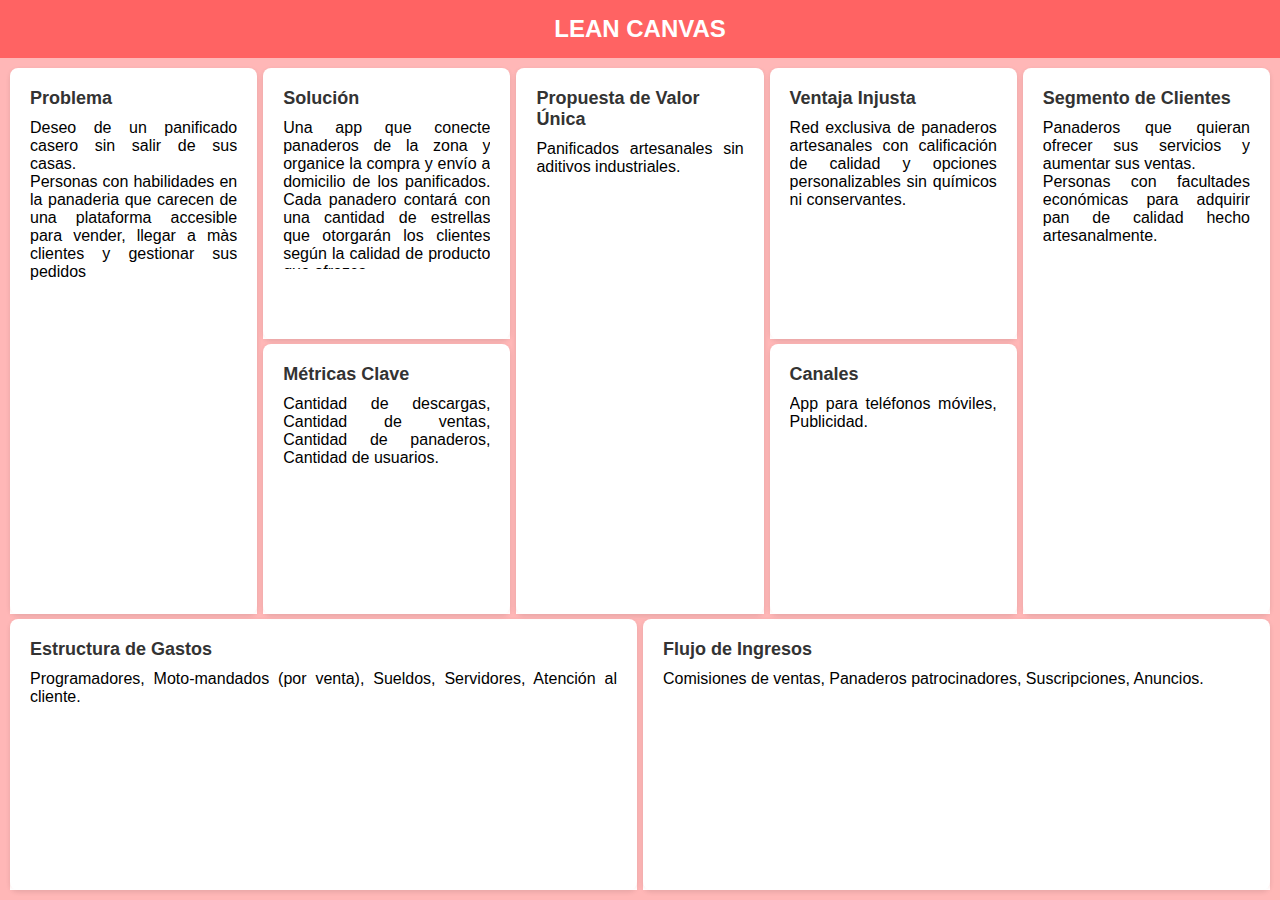
<file: index.html>
<!DOCTYPE html>
<html lang="es">
<head>
    <meta charset="UTF-8">
    <meta name="viewport" content="width=device-width, initial-scale=1.0">
    <title>Lean Canvas</title>
    <link rel="stylesheet" href="styles.css">
</head>
<body>
    <div class="canvas-container">
        <div class="title-bar">LEAN CANVAS</div>
        <div class="parent">
            <div class="box div1">
                <h2>Problema</h2>
                <p>Deseo de un panificado casero sin salir de sus casas.</p>
                <p>Personas con habilidades en la panaderia que carecen de una plataforma accesible para vender, llegar a màs clientes y gestionar sus pedidos</p>
            </div>
            <div class="box div2">
                <h2>Estructura de Gastos</h2>
                <p>Programadores, Moto-mandados (por venta), Sueldos, Servidores, Atención al cliente.</p>
            </div>
            <div class="box div3">
                <h2>Solución</h2>
                <p>Una app que conecte panaderos de la zona y organice la compra y envío a domicilio de los panificados. Cada panadero contará con una cantidad de estrellas que otorgarán los clientes según la calidad de producto que ofrezca.</p>
            </div>
            <div class="box div4">
                <h2>Métricas Clave</h2>
                <p>Cantidad de descargas, Cantidad de ventas, Cantidad de panaderos, Cantidad de usuarios.</p>
            </div>
            <div class="box div5">
                <h2>Propuesta de Valor Única</h2>
                <p>Panificados artesanales sin aditivos industriales.</p>
            </div>
            <div class="box div6">
                <h2>Flujo de Ingresos</h2>
                <p>Comisiones de ventas, Panaderos patrocinadores, Suscripciones, Anuncios.</p>
            </div>
            <div class="box div7">
                <h2>Ventaja Injusta</h2>
                <p>Red exclusiva de panaderos artesanales con calificación de calidad y opciones personalizables sin químicos ni conservantes.</p>
            </div>
            <div class="box div8">
                <h2>Canales</h2>
                <p>App para teléfonos móviles, Publicidad.</p>
            </div>
            <div class="box div9">
                <h2>Segmento de Clientes</h2>
                <p>Panaderos que quieran ofrecer sus servicios y aumentar sus ventas.</p>
                <p>Personas con facultades económicas para adquirir pan de calidad hecho artesanalmente.</p>
            </div>
        </div>
    </div>
    <div id="modal" class="modal">
        <div class="modal-content">
            <span class="close">&times;</span>
            <div id="modal-text"></div>
        </div>
    </div>
    <script src="scripts.js"></script>
</body>
</html>
</file>
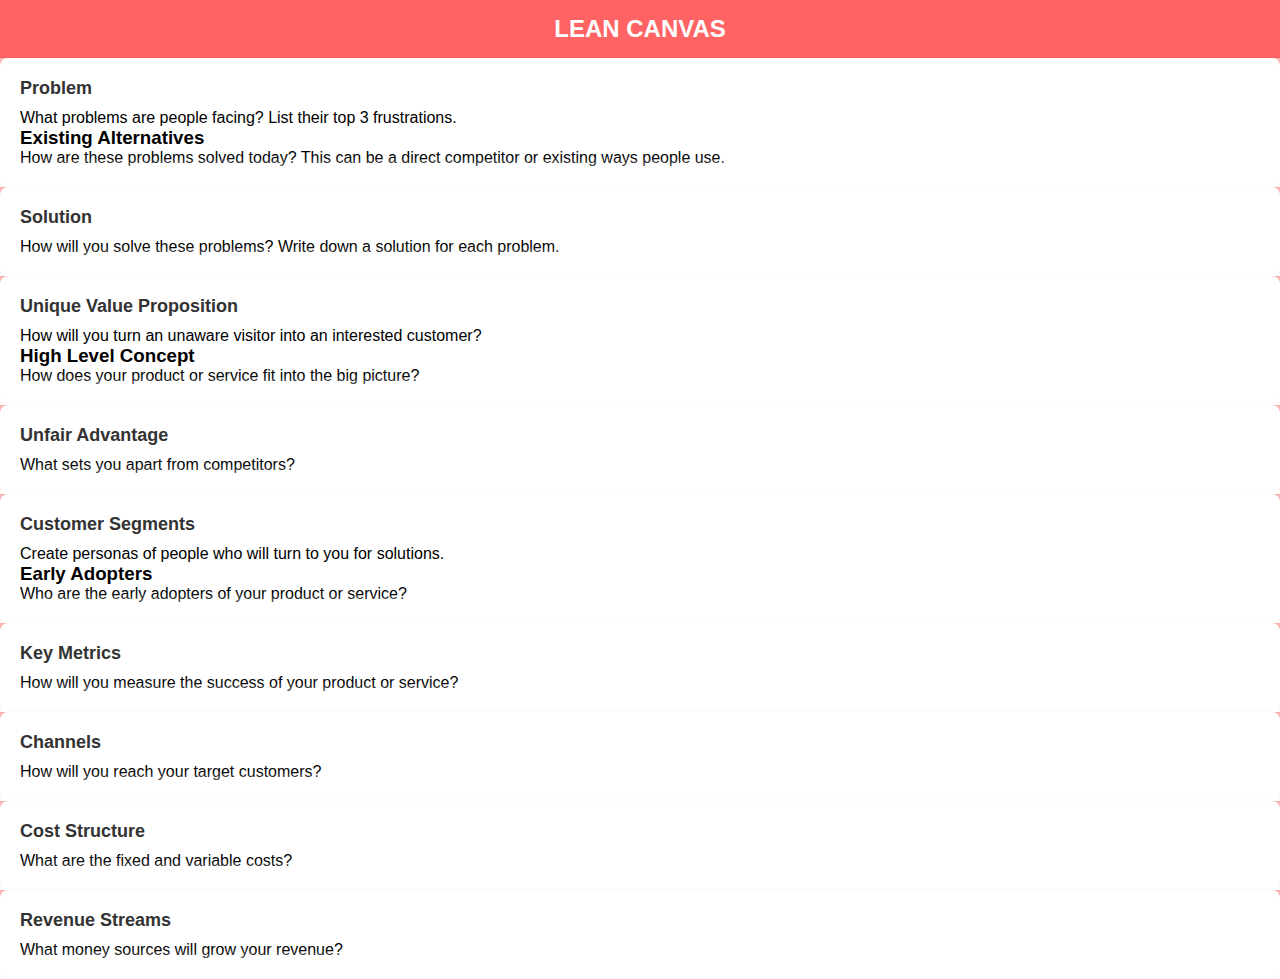
<file: index2.html>
<!DOCTYPE html>
<html lang="en">
<head>
    <meta charset="UTF-8">
    <meta name="viewport" content="width=device-width, initial-scale=1.0">
    <title>Lean Canvas</title>
    <link rel="stylesheet" href="styles.css">
</head>
<body>
    <div class="canvas-container">
        <div class="title-bar">LEAN CANVAS</div>
        <div class="canvas-grid">
            <div class="box" id="problem">
                <h2>Problem</h2>
                <p>What problems are people facing? List their top 3 frustrations.</p>
                <h3>Existing Alternatives</h3>
                <p>How are these problems solved today? This can be a direct competitor or existing ways people use.</p>
            </div>
            <div class="box" id="solution">
                <h2>Solution</h2>
                <p>How will you solve these problems? Write down a solution for each problem.</p>
            </div>
            <div class="box" id="unique-value-proposition">
                <h2>Unique Value Proposition</h2>
                <p>How will you turn an unaware visitor into an interested customer?</p>
                <h3>High Level Concept</h3>
                <p>How does your product or service fit into the big picture?</p>
            </div>
            <div class="box" id="unfair-advantage">
                <h2>Unfair Advantage</h2>
                <p>What sets you apart from competitors?</p>
            </div>
            <div class="box" id="customer-segments">
                <h2>Customer Segments</h2>
                <p>Create personas of people who will turn to you for solutions.</p>
                <h3>Early Adopters</h3>
                <p>Who are the early adopters of your product or service?</p>
            </div>
            <div class="box" id="key-metrics">
                <h2>Key Metrics</h2>
                <p>How will you measure the success of your product or service?</p>
            </div>
            <div class="box" id="channels">
                <h2>Channels</h2>
                <p>How will you reach your target customers?</p>
            </div>
            <div class="box" id="cost-structure">
                <h2>Cost Structure</h2>
                <p>What are the fixed and variable costs?</p>
            </div>
            <div class="box" id="revenue-streams">
                <h2>Revenue Streams</h2>
                <p>What money sources will grow your revenue?</p>
            </div>
        </div>
    </div>
    <script src="scripts.js"></script>
</body>
</html>
</file>
<file: styles.css>
* { 
    box-sizing: border-box;
    margin: 0;
    padding: 0;
}

body {
    font-family: Arial, sans-serif;
    display: flex;
    justify-content: center;
    align-items: center;
    min-height: 100vh;
    margin: 0;
    background-color: #ffb7b7;
}

.canvas-container {
    width: 100vw;
    height: 100vh;
    display: flex;
    flex-direction: column;
}

.title-bar {
    background-color: #ff6363;
    color: #fff;
    text-align: center;
    padding: 15px 0;
    font-size: 24px;
    font-weight: bold;
}

.parent {
    display: grid;
    grid-template-columns: repeat(10, 1fr);
    grid-template-rows: repeat(6, 1fr);
    grid-column-gap: 6px;
    grid-row-gap: 5px;
    padding: 10px;
    flex-grow: 1;
}

.box {
    background-color: #fff;
    padding: 20px;
    border-radius: 8px;
    box-shadow: 0 2px 5px rgba(0, 0, 0, 0.1);
    transition: transform 0.2s;
    position: relative; /* Asegura que ::after se posicione dentro de .box */
}/* Eliminamos justify-content */
.box h2 {
    font-size: 18px;
    margin-bottom: 10px; /* Espacio entre el título y el contenido */
    color: #333;
}
.box p {
    text-align: justify;
    overflow: hidden;
    max-height: 150px; /* Altura para limitar el contenido */
}


.box::after {
    content: "";
    position: absolute;
    bottom: 0;
    left: 0;
    right: 0;
    height: 30px; /* Ajusta esta altura según tus necesidades */
    background: linear-gradient(to bottom, rgba(255, 255, 255, 0), #fff); /* Degradado transparente a blanco */
    pointer-events: none; /* Para que no interfiera con el contenido */
}


.div1 { grid-area: 1 / 1 / 5 / 3; } /* Cost Structure */
.div2 { grid-area: 5 / 1 / 7 / 6; } /* Revenue Streams */
.div3 { grid-area: 1 / 3 / 3 / 5; } /* Problem */
.div4 { grid-area: 3 / 3 / 5 / 5; } /* Solution */
.div5 { grid-area: 1 / 5 / 5 / 7; } /* Key Metrics */
.div6 { grid-area: 5 / 6 / 7 / 11; } /* Unique Value Proposition */
.div7 { grid-area: 1 / 7 / 3 / 9; } /* Unfair Advantage */
.div8 { grid-area: 3 / 7 / 5 / 9; } /* Channels */
.div9 { grid-area: 1 / 9 / 5 / 11; } /* Customer Segments */


.box:hover {
    transform: scale(1.05);
    cursor: pointer;
}
.modal {
    display: none;
    position: fixed;
    top: 0;
    left: 0;
    width: 100%;
    height: 100%;
    background: rgba(0, 0, 0, 0.5);
    justify-content: center;
    align-items: center;
}

.modal-content {
    background-color: #fff;
    padding: 20px;
    border-radius: 8px;
    max-width: 80%;
    max-height: 80%;
    overflow: auto;
}

.close {
    position: absolute;
    top: 10px;
    right: 20px;
    font-size: 24px;
    cursor: pointer;
}
</file>
